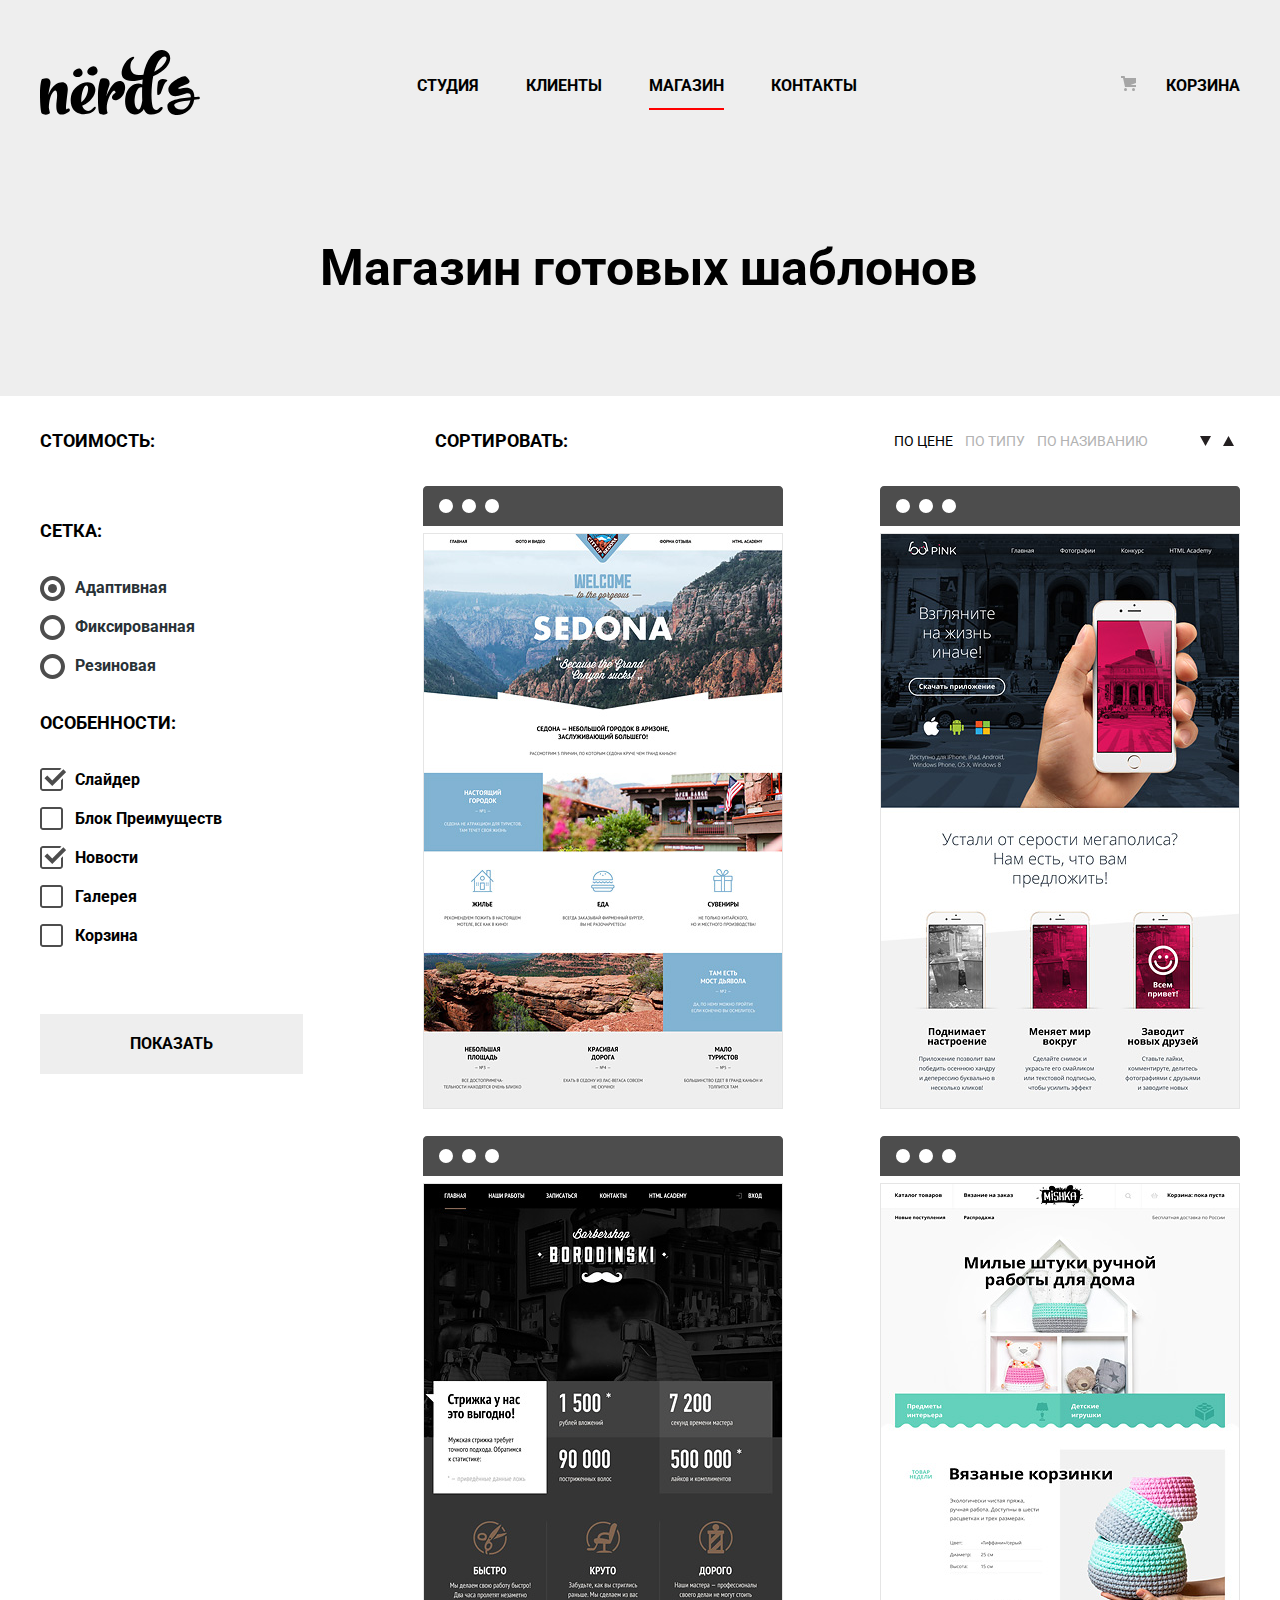
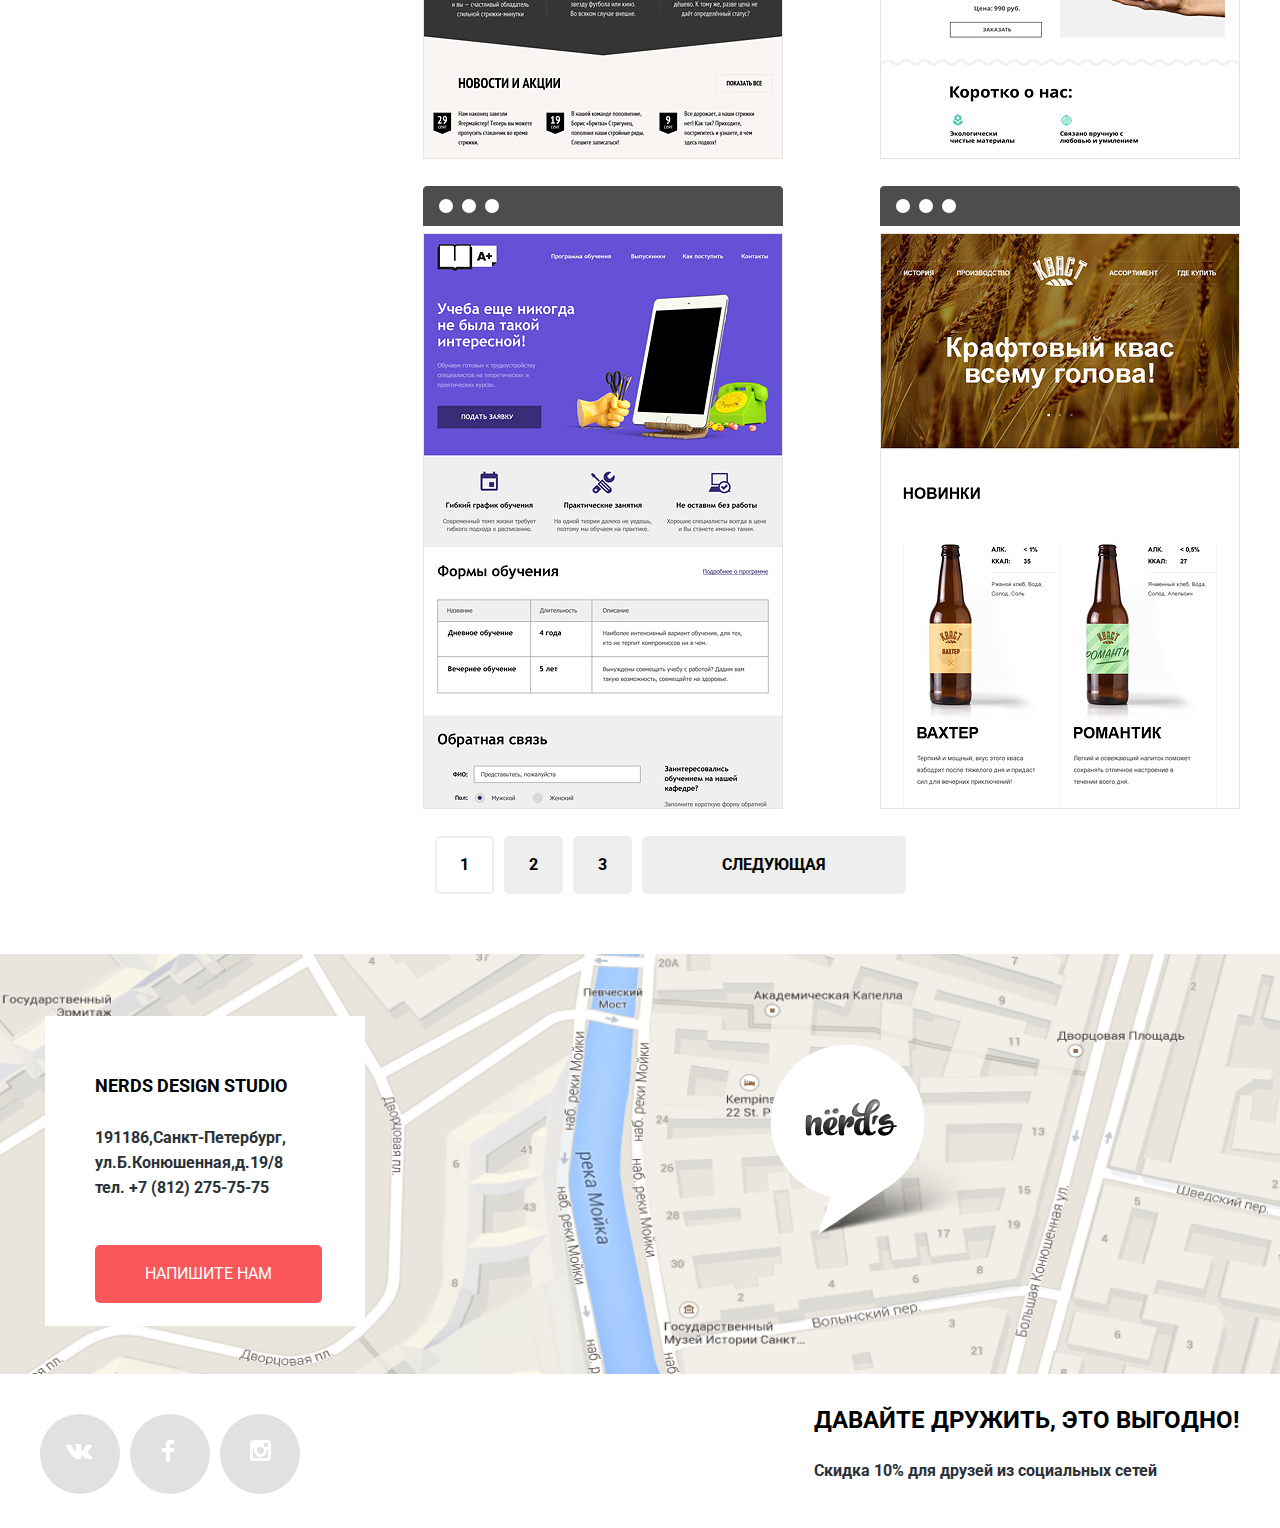
<file: catalog.html>
<!DOCTYPE html>
<html lang="ru">
<head>
	<meta charset="UTF-8">
	<title>Catalog</title>
	<link href="https://fonts.googleapis.com/css?family=Roboto:100,400,700&display=swap" rel="stylesheet">
	<link rel="stylesheet" href="css/style.css">
	<link rel="stylesheet" href="css/normalize.css">
</head>
<body>
	<header>
		<div class="container">
			<div class="flex-container">
				<div class="main-header-logo">
					<a href="#">
						<img src="img/svg/nerds-logo.svg" alt="Logo">
					</a>
				</div>
				<nav class="main-navigation">
					<ul class="site-navigation">
						<li>
							<a href="#">Студия</a>
						</li>
						<li>
						   <a href="#">Клиенты</a>	
						</li>
						<li class="active">
							<a href="#">Магазин</a>
						</li>
						<li>
							<a href="#">Контакты</a>
						</li>
					</ul>
				</nav>
				<div class="basket-btn">
					<a href="#">
						<img src="img/svg/cart-icon.svg" alt="cart">
						Корзина
					</a>
				</div>
			</div>
			<div class="catalog-description">
				<h1>Магазин готовых шаблонов</h1>
			</div>
		</div>
	</header>
	<main>
			<div class="container">
				<div class="splitting">
					<h5>Стоимость:</h5>
					<h5>Сортировать:</h5>
					<div class="splitting-value">
					<ul class="splitting-class">
						<li>
							<button type="button">По цене</button>
						</li>
						<li>
							<button type="button" class="second">По типу</button>
						</li>
						<li>
							<button type="button" class="second">По називанию</button>
						</li>
					</ul>
					<ul class="dir">
						<li>
							<button type="button">
								<span class="visually-hidden">bottom</span>
                      <svg xmlns="http://www.w3.org/2000/svg" width="11" height="10" viewBox="0 0 11 10"><path fill="#231F20" d="M5.5 10L0 0h11"/></svg>
                      </button>
						</li>
						<li>
							<button type="button" class="second-dir">
								<span class="visually-hidden">top</span>
                      <svg xmlns="http://www.w3.org/2000/svg" color="" width="11" height="10" viewBox="0 0 11 10"><path fill="#231F20" d="M5.5 0L0 10h11z"/></svg>
                      </button>
						</li>	
						</ul>
				   </div>
				</div>
			</div>
			<div class="container">
				<div class="catalog">
				 <div class="site-selection">
					<h5>Сетка:</h5>
					<ul class="radio-buttons">
						<li>
							<input class="radio-button-on" id="adap-radio-button" name="adap" type="radio" checked>
							<label for="adap-radio-button">Адаптивная</label>
						</li>
						<li>
							<input class="radio-button-off" id="fix-radio-button" name="adap" type="radio">
							<label for="fix-radio-button">Фиксированная</label>
						</li>
						<li>
							<input class="radio-button-off" id="rez-radio-button" name="adap" type="radio">
							<label for="rez-radio-button">Резиновая</label>
						</li>						
					</ul>
					<h5>Особенности:</h5>
					<ul class="checkbox-buttons">
						<li>
							<input class="checkbox-buttons"  type="checkbox" id="slaider-checkbox-button" name="slaider" checked>
							<label for="slaider-checkbox-button">Слайдер</label>
						</li>
						<li>
							<input class="checkbox-buttons"  type="checkbox" id="block-prei-checkbox-button" name="block-prei">
							<label for="block-prei-checkbox-button">Блок преимуществ</label>
						</li>
						<li>
							<input class="checkbox-buttons"  type="checkbox" id="newsb-checkbox-button" name="newsb" checked>
							<label for="newsb-checkbox-button">Новости</label>
						</li>
						<li>
							<input class="checkbox-buttons"  type="checkbox" id="galleryb-checkbox-button" name="galleryb">
							 <label for="galleryb-checkbox-button">Галерея</label>
						</li>
						<li>
							<input class="checkbox-buttons"  type="checkbox" id="basketb-checkbox-button" name="basketb">
							<label for="basketb-checkbox-button">Корзина</label>
						</li>
					 </ul>
					  <button class="show-button" type="button">Показать</button>			
			    </div>
			    <div class="type-sites">
                 <div class="sign-sites">
                 	<img src="img/svg/browser.svg">                				    	
						<div class="img-sites">
                    <img src="img/img-sedona.jpg.png" alt="Sedona">
                  </div>
                 <div class="price-site">
			    		<h5>Sedona</h5>
			    		<p>Информационный сайт <br>
			    		    для туристов</p>
			    		  <button> 9 990 руб.</button>
			    	</div>
                </div>
                 <div class="sign-sites">
                 	<img src="img/svg/browser.svg">
                <div class="img-sites">
                 <img src="img/img-pink.jpg.png" alt="Pink">
              </div>
                <div class="price-site">
			    		<h5>Pink</h5>
			    		<p>Информационный сайт <br>
			    		    для туристов</p>
			    		     <button> 9 990 руб.</button>
			    	</div>
              </div>
                 <div class="sign-sites">
                 	<img src="img/svg/browser.svg">
              <div class="img-sites">
                  <img src="img/img-barbershop.jpg.png" alt="Barbershop">
              </div>
              <div class="price-site">
			    		<h5>Barbershop</h5>
			    		<p>Информационный сайт <br>
			    		    для туристов</p>
			    		     <button> 9 990 руб.</button>
			    	</div>
              </div>
                 <div class="sign-sites">
                 	<img src="img/svg/browser.svg">
              <div class="img-sites">
                  <img src="img/img-mishka.jpg.png" alt="Mishka">
              </div>
                <div class="price-site">
			    		<h5>Mishka</h5>
			    		<p>Информационный сайт <br>
			    		    для туристов</p>
			    		     <button> 9 990 руб.</button>
			    	</div>
              </div>
                 <div class="sign-sites">
                 	<img src="img/svg/browser.svg">
              <div class="img-sites">
                  <img src="img/img-aplus.jpg.png" alt="Alpus">
              </div>
              <div class="price-site">
			    		<h5>A+</h5>
			    		<p>Информационный сайт <br>
			    		    для туристов</p>
			    		     <button> 9 990 руб.</button>
			    	</div>
              </div>
                 <div class="sign-sites">
                 	<img src="img/svg/browser.svg">
              <div class="img-sites">
                  <img src="img/img-kvast.png" alt="Kvast">
               </div>
               <div class="price-site">
			    		<h5>Кваст</h5>
			    		<p>Информационный сайт <br>
			    		    для туристов</p>
			    		     <button> 9 990 руб.</button>
			    	</div>
               </div>
                </div>
              </div>
              <div class="switch">
             <button class="first-switch">
                 <a href="#">1</a>
             </button>
             <button class="switches">
                 <a href="#">2</a>
             </button>
             <button class="switches">
                 <a href="#">3</a>
             </button>
             <button class="big-switch">
                 <a href="#">Следующая</a>
             </button>
         </div>
		     </div>
		  </div>
				<div class="adress">
					<div class="container-2">
					<div class="map">
						<img src="img/map.png" alt="map" width="1680" height="420">
					</div>
					</div>
					<div class="container">
						<div class="icon">
							<img src="img/map-marker.png" alt="map-marker">
						</div>
						<div class="white-back">
							<div class="adress-info">
						<h4>Nerds design studio</h4>
						<p>191186,Санкт-Петербург,<br>
    		   ул.Б.Конюшенная,д.19/8<br>
    		   тел. +7 (812) 275-75-75</p>
    		   <button class="write-me" type="button">Напишите нам</button>
    		   </div>
						</div>
					</div>
				</div>
	</main>
	<footer>
		<div class="container">
			<div class="main-footer">	
				<ul class="footer-social">
			<li>
				<a href="#" class="social-button">
				<span class="img-1">
					<img src="img/svg/vk-icon.svg" alt="VK">
				</span>
				</a>
			</li>
			<li>
				<a href="#" class="social-button">
				<span class="img-2">
				<img src="img/svg/fb-icon.svg" alt="Facebook">
			</span>
				</a>
			</li>
			<li>
				<a href="#" class="social-button">
				<span class="img-3">
					<img src="img/svg/insta-icon.svg" alt="Instagram">
				</span>
				</a>
			</li>
		</ul>
				<div class="discounts">
			<h3>Давайте дружить, это выгодно!</h3>
			<p>Скидка 10% для друзей из социальных сетей</p>
		</div>
			</div>
		</div>
		<div class="write-us">
			<div class="write-inside">
			<h3>Напишите нам</h3>
			<form class="write-us-flex" action="https://echo.htmlacademy.ru" method="get">
				<div class="input-flex w50">
					<label for="write-name">
						Ваше имя:
					</label>	
					<input class="text-input" type="text" placeholder="Имя Фамилия" id="write-name" name="name_input">	
				</div>
				<div class="input-flex w50">
					<label for="write-email">
						Ваш e-mail:
					</label>
					<input class="text-input" type="text" placeholder="email@example.com" id="write-email" name="email">
				</div>
				<div class="input-flex">
					<label class="">
						Текст письма:
					</label>
					<textarea placeholder="В свободной форме" id="write-text" cols="93" rows="4" name="big-text"></textarea>
					<button class="button-submit" type="submit">Отправить</button>
					<button class="close" type="button">Закрыть</button>
				</div>
			</form> 		
			</div>
		</div>
   <div class="overlay"></div>		
	</footer>
	<script>
		var linkAbout = document.querySelector(".write-me");
		var aboutPopup = document.querySelector(".write-us");
		var aboutClose = aboutPopup.querySelector(".close");
		var form = aboutPopup.querySelector("form");
		var name = aboutPopup.querySelector("[name=name_input]");
		var email = aboutPopup.querySelector("[name=email]");
		var textarea = aboutPopup.querySelector("[name=big-text]");
		var overlay = document.querySelector(".overlay");
		linkAbout.addEventListener("click", function(evt) {
			evt.preventDefault();
			aboutPopup.classList.add("write-us-open");
			overlay.classList.add("overlay-on");
		});
		aboutClose.addEventListener("click", function(evt) {
			evt.preventDefault();
			aboutPopup.classList.remove("write-us-open");
			overlay.classList.remove("overlay-on");
			aboutPopup.classList.remove("write-error");
		});
		window.addEventListener("keydown", function(evt) {
			if (evt.keyCode === 27) {
				evt.preventDefault();
				if (aboutPopup.classList.contains("write-us-open")) {
					aboutPopup.classList.remove("write-us-open");
					overlay.classList.remove("overlay-on");
					aboutPopup.classList.remove("write-error");
				}
			}
		});
		form.addEventListener("submit", function(evt) {
			if (!name.value && !email.value) {
				evt.preventDefault();
				aboutPopup.classList.remove("write-error");
				aboutPopup.offsetHeight = aboutPopup.offsetHeight;
				aboutPopup.classList.add("write-error");
			} 
		});
		overlay.addEventListener("click", function(evt) {
			aboutPopup.classList.remove("write-us-open");
			overlay.classList.remove("overlay-on");
			aboutPopup.classList.remove("write-error");
		})
	</script>
</body>
</html>
</file>
<file: css/style.css>
body {
	margin: 0;
	padding: 0;

	font-family: 'Roboto', Arial, sans-serif;
	font-size: 16px;
	line-height: 24px;
	font-weight: 700;
	color: #000000;
}

.container {
	max-width: 1200px;
	width: 100%;
	margin-left: auto;
	margin-right: auto;
	
	
	position: relative;
}

.main-navigation {
	display: flex;
	justify-content: space-around;
}

.site-navigation {
 display: flex;
 align-items: center;
 padding: 0; 
}

.site-navigation li a:hover,
.basket-btn a:hover {
	color: red;
}

.site-navigation li a:active,
.basket-btn a:active {
	color: #a6a6a6;
}

header .flex-container {
	display: flex;
	justify-content: space-between;
	align-items: center;
	padding-top: 50px;
}

.site-navigation li {
	margin-right: 47px;
}

.site-navigation li a{
 position: relative;
}

.site-navigation li.active a::before {
	content: "";
	width: 100%;
	height: 2px;
	background-color: red;
	position: absolute;
	left: 0;
	bottom: -15px;
}

.basket-btn img {
  margin-right: 26px;
}

li {
	text-decoration: none;
	text-transform: uppercase;
}

a {
	text-decoration: none;
	color: #000000;
}

.basket-btn a {
	color: #000000;
	text-transform: uppercase;

}

ul {
	list-style: none;
}

.slider-block {
	background-color: #eeeeee;
}

.more-info h1 {
	font-size: 55px;
	line-height: 55px;
	margin-top: 0;
	margin-bottom: 28px;
	padding: 0;
}

p {
	color: #283136;
	font-size: 16px;
	line-height: 24px;
	margin-bottom: 45px;
}

.more-info-btn {
	padding: 20px 55px;
	background-color: #fb565a;
	color: #ffffff;
	border: 0 solid #fb565a;
	border-radius: 5px;
	font-size: 16px;
	line-height: 18px;
	text-transform: uppercase;
}

.more-info-btn:hover {
	background-color: #e74246;
}

.more-info-btn:active {
	background-color: #d7373b;
	color: #e06366;
} 

header {
	background-color: #eeeeee;
}

.slider-block .flex-container {
	display: flex;
	align-items: center;
}

.orders {
	display: flex;
	justify-content: space-between;
	align-items: center;
	margin-top: 80px;
}

h3 {
	font-size: 24px;
	line-height: 30px;
	text-transform: uppercase;
}

.order p {
  font-size: 16px;
	line-height: 24px;
	color: #283136;
}

.order-btn-first {
	background-color: #fb565a;
	padding: 20px 40px;
	color: #ffffff;
	border: 0 solid #fb565a;
	border-radius: 5px;
	text-transform: uppercase;
}

.order-btn-first:hover {
	background-color: #e74246;
}

.order-btn-first:active {
	background-color: #d7373b;
	color: #e37376;
}

.order-btn-second {
	background-color: #00ca74;
	padding: 20px 40px;
	color: #ffffff;
	border: 0 solid #00ca74;
	border-radius: 5px;
	text-transform: uppercase;
}

.order-btn-second:hover {
background-color: #00bc6c;
}

.order-btn-second:active {
 background-color: #00aa62;
 color: #43c08b;	
}

.order-btn-three:hover {
	background-color: #eab534;
}

.order-btn-three:active {
	background-color: #e5a722;
	color: #edc265;
}

.order-btn-three {
	background-color: #efc84a;
	padding: 20px 40px;
	color: #ffffff;
	border: 0 solid #efc84a;
	border-radius: 5px;
	text-transform: uppercase;
}

.line {
	margin-top: 80px;
	margin-bottom: 80px;
}

.info-job {
	display: flex;
	justify-content: space-between;
}

h2 {
	color: #000000;
	font-size: 45px;
	line-height: 45px;
}

.develop p {
	font-size: 16px;
	line-height: 24px;
	color: #283136;
}

.develop h4 {
	text-transform: uppercase;
	font-size: 16px;
	line-height: 24px;
	color: #000000;
	margin-top: 0;
}

.info-site li {
	text-transform: none;
	margin-bottom: 35px;
}



.info-site p {
	margin-bottom: 0;
	margin-top: 0;
}

ul.info-site {
	padding: 0;
	margin: 0;
}

ul.info-site li::before {
	position: absolute;
	left: 0px;
	top: 10px; 
	content: "";
  width: 25px;
  height: 2px;
  background-color: red;
}

ul.info-site li {
 position: relative;
 padding-left: 40px;
}

.info-procent {
	display: flex;
	justify-content: space-between;
	padding: 0;
}

.info-procent li {
 font-size: 45px;
 line-height: 10px;
 margin-top: 53px;
 margin-bottom: 28px;
}

.interest-info h4 {
	font-size: 16px;
	line-height: 24px;
	text-transform: uppercase;
	margin-bottom: 0px;
}

.info-procent li:nth-child(1),
.info-procent li:nth-child(2) {F;
	margin-right: 28px;
}

.info-procent p {
	font-size: 16px;
	line-height: 18px;
	text-transform: none;
	margin-top: 30px;
}

.line-2 {
	margin-top: 80px;
	margin-bottom: 46px;
}

.partners{
	display: flex;
	justify-content: space-around;
	flex-wrap: wrap;
}

.line-3 {
	margin-top: 45px;
	margin-bottom: 80px;
}


.white-back {
	width: 320px;
	height: 310px;
  order: 2;
  background-color: #ffffff;

	display: block;
  
  position: absolute;
  left: 5px;
  bottom: 55px;
}

.adress-info {
	margin: 55px 40px 50px 50px;
}


.write-me {
	padding: 20px 50px;
	background-color: #fb565a;
	border: 0 solid #fb565a;
	border-radius: 5px;
	color: #ffffff;
	text-transform: uppercase;
}

.adress-info h4 {
  font-size: 18px;
  line-height: 30px;
  text-transform: uppercase;

}

.adress-info p {
 font-size: 16px;
 line-height: 25px;

}

.icon {
	position: absolute;
	left: 730px;
	bottom: 140px;
}

.container-2 {
	max-width: 1680px;
	width: 100%;
	margin-left: auto;
	margin-right: auto;
	position: relative;
}

.main-footer {
	display: flex;
	justify-content: space-between;
	align-items: center;
}



.footer-social {
	width: 260px;
	display: flex;
	justify-content: space-between;
	padding: 0;
	margin: 0;
}

.footer-social a:hover {
	background-color: #e74246;
}

.footer-social a:active {
	background-color: #d7373b;
	color: #e37376;
}

.discounts {
	margin-left: 140px;
}

.footer-social>li>a {
  width: 80px;
  height: 80px;
  display: flex;
  justify-content: space-between;
  align-items: center;
  border: 0 solid #ffffff;
  border-radius: 50%;
  background-color: #e1e1e1;
}

.img-1 {
  margin-left: 26px;
}

.img-2 {
 margin-left: 32px;
}

.img-3 {
	margin-left: 30px;
}



.catalog-description {
	width: 100%;
	height: 240px;
	background-color: #eeeeee;
	font-size: 25px;
   line-height: 55px
   flex-wrap: nowrap;
}

h1 {
	margin: 0;
	padding-top: 100px;
	padding-left: 280px;
}

h5 {
	text-transform: uppercase;
	font-size: 18px;
	line-height: 30px;
}

.splitting-class>li>button {
  text-transform: uppercase;
  font-size: 14px;
  line-height: 18px;
  border: 0 solid #ffffff;
  background-color: #ffffff; 
}

.splitting-class li button:visited {
	color: #000000;
}

.splitting-class li button:hover {
	color: #666666;
}

.splitting-class li button:active {
	color: #000000;
}

.splitting {
	display: flex;
	justify-content: space-between;
	align-items: center;
}

.splitting-class {
	display: flex;
	justify-content: space-between;
	align-items: center;
}

.second {
	color: #b2b2b2;
}

.visually-hidden {
	display: none;
}

.dir li>button{
	border: 0 solid #ffffff;
   background-color: #ffffff;
}

.dir {
	display: flex;
	justify-content: space-between;
	align-items: center;
}

.site-selection .show-button:hover {
	background-color: #dfdfdf;
}

.site-selection .show-button:active {
	background-color: #d5d5d5;
	color: #959595;
}

.splitting-value {
	display: flex;
	justify-content: space-around;
}

.radio-buttons label {
	text-transform: capitalize;
	font-size: 16px;
	line-height: 20px;
	color: #283136;
}

ul.radio-buttons {
	padding-left: 0;
}

.catalog .checkbox-buttons li input[type="checkbox"] {
	display: none;
}

.catalog .checkbox-buttons li {
	position: relative;
	padding-left: 35px;
   margin-bottom: 15px;
}

.catalog .checkbox-buttons li input[type="checkbox"]:checked + label::before {
	background-image: url(../img/svg/checkbox-on.svg);
}

.checkbox-buttons li input[type="checkbox"] + label::before {
 content: "";
 background-image: url(../img/svg/checkbox-off.svg);
 width: 26px;
 height: 23px;
 position: absolute;
 left: 0;
 background-repeat: no-repeat;
}

.checkbox-buttons label {
 text-transform: capitalize;
 font-size: 16px;
 line-height: 20px;
}

.checkbox-buttons {
	padding-left: 0;
}

.show-button {
	font-size: 16px;
	line-height: 20px;
	font-weight: bold;
	background-color: #eeeeee;
	border: 0 solid #eeeeee;
	text-transform: uppercase;
   padding: 20px 90px;
   margin-top: 50px;
}

.catalog {
	display: flex;
}

.catalog .radio-buttons li input[type="radio"] {
 display: none;
}

 .catalog .radio-buttons li {
 position: relative;
 padding-left: 35px;
 margin-bottom: 15px;
}

.catalog .radio-buttons li input[type="radio"] + label::before {
 content:"";
 background-image: url(../img/svg/radio-off.svg);
 width: 25px;
 height: 25px;
 position: absolute;
 left: 0;
}

.catalog .radio-buttons li input[type="radio"]:checked + label::before {
 background-image: url(../img/svg/radio-on.svg);
}


.type-sites {
	height: 1950px;
 margin-left: 120px;
 display: flex;
 justify-content: space-between;
 flex-wrap: wrap;	
}

.switch {
	display: flex;
	justify-content: center;
	align-items: center;
}

.switch .first-switch:hover {
	background-color: #dfdfdf;
}

.switch .first-switch:active {
	background-color: #d5d5d5;
	color: #959595;
}

.switch .switches:hover {
	background-color: #dfdfdf;
}

.switch .switches:active {
	background-color: #d5d5d5;
	color: #959595
}

.switch .big-switch:hover {
	background-color: #dfdfdf
}

.switch .big-switch:active {
  background-color: #d5d5d5;
	color: #959595
}

.switches {
	display: flex;
	justify-content: space-between;	
	background-color: #eeeeee;
	color: #000000;
	padding: 20px 25px;
	border: 0 solid #eeeeee;
	border-radius: 5px;
	font-weight: 700;
	margin-right: 10px;
	margin-bottom: 60px;
}

.big-switch {
	background-color: #eeeeee;
	color: #000000;
	padding: 20px 80px;
	border: 0 solid #eeeeee;
	border-radius: 5px;
	text-transform: uppercase;
	font-weight: 700;
	font-size: 16px;
	line-height: 18px;
	margin-bottom: 60px;
}

.first-switch{
	border: 2px solid #eeeeee;
	background-color: #ffffff;
   border-radius: 5px;
   padding: 18px 23px;
   font-weight: 700;
   margin-right: 10px;
   margin-left: 60px;
   margin-bottom: 60px;
}

.price-site {
  width: 360px;
  height: 240px;
  order: 2;
  background-color: #eeeeee;
  display: none;  
  position: relative;
  bottom: 260px;
  padding-top: 15px;
}

.type-sites .img-sites:hover + .price-site {
	display: block;
}

.price-site h5 {
	text-align: center;
}

.price-site p {
	font-size: 16px;
	line-height: 18px;
	font-weight: 100px;
	color: #666666;
   text-align: center;
}

.price-site button {
	font-size: 16px;
	line-height: 18px;
	font-weight: medium;
	text-transform: uppercase;
	background-color: #fb565a;
	border: 0 solid #fb565a;
	border-radius: 5px;
	color: #ffffff;
	padding: 20px 60px;
	margin-left: 80px;
	margin-bottom: 40px;
}

.price-site button:hover {
	background-color: #e74246;
}

.price-site button:active {
	background-color: #d7373b;
}

.sign-sites {
	position: relative;
	height: 575px;
}

@keyframes bounce {
	0% {
		transform: translateY(2000px);
	}
	70% {
		transform: translateY(-30px);
	}
	90% {
		transform: translateY(10px);
	}
	100% {
		transform: translateY(0);
	}
}

.overlay {
	position: fixed;
	display: none;
	top: 0;
	left: 0;
	height: 100%;
	width: 100%;
	z-index: 1;
	background-color: rgba(0,0,0,0.5);
}

.overlay-on {
	display: block;
}

@keyframes shake {
	0%,
	100% {
		transform: translateX(0);
	}
	20%,
	40%,
	60%,
	80% {
		transform: translateX(-10px);
	}
	10%,
	30%,
	50%,
	70%,
	90% {
		transform: translateX(10px);
	}
}

.write-us {
	display: none;
	position: fixed;
	width: 960px;

	background-color: #fff;
	bottom: 180px;
	left: 50%;
	margin-left: -500px;
	box-shadow: 0 30px 50px rgba(0,0,0,0.7);
	z-index: 1000;
}

.write-us-open {
	display: block;
	animation: bounce 0.5s;
}
.write-error {
	animation: shake 0.6s;
}

.write-inside {
	padding-bottom: 80px;
	padding-top: 20px;
	padding-left: 100px;
	padding-right: 100px;
}

.close {
	position: absolute;
	top: 40px;
	right: 100px;
	width: 20px;
	height: 20px;
	background-color: transparent;
	font-size: 0;
	border: none;
	cursor: pointer;
}

.write-us-flex {
	display: flex;
	justify-content: space-between;
	flex-wrap: wrap;
}

.input-flex:nth-child(3) {
	margin-top: 30px;
	width: 100%;
}

.text-input {
	width: 100%;
	margin-right: 20px;
}

.input-flex label {
	display: block;
	margin-bottom: 5px;
	font-weight: bold;
}

.input-flex input {
	display: block;
	margin-bottom: 5px;
	font-weight: bold;
}

.input-flex.w50 {
	width: 48%;
}

.button-submit {
	padding: 10px 15px;
	border: none;
	width: 260px;
	height: 45px;
	border-radius: 3px;
	background-color: #fb565a;
	color: #fff;
	text-transform: uppercase;
}

.close::before,
.close::after {
	position: absolute;
	content: "";
	left: 0;
	width: 25px;
	height: 4px;
	background-color: #fecccd;
}

.close::before {
	transform: rotate(45deg);
}

.close::after {
	transform: rotate(-45deg);
}

.close:hover::before,
.close:hover::after {
	background-color: red;
}

.write-us textarea {
	resize: none;
	margin-bottom: 40px;
}

.write-us input,
.write-us textarea {
	padding: 5px 10px;
	font: inherit;
	background-color: transparent;
	border: 2px solid #d7dcde;
}

.write-us input:hover {
	border-color: #b4b9bb;
}

.write-us input:focus {
	border-color: #000;
}

.write-us input:invalid {
	color: #e74246;
   border-color: #e74246;
}

.htmlacademy .htmlacademy-logo img {
	opacity: 0.6;
}

.htmlacademy .htmlacademy-logo img:hover,
.htmlacademy .htmlacademy-logo img:focus {
	opacity: 1;
}

.htmlacademy .htmlacademy-logo img:active {
	opacity: 0.1;
}


.borodinski .borodinski-logo img {
	opacity: 0.6;
}

.borodinski .borodinski-logo img:hover,
.borodinski .borodinski-logo img:focus {
	opacity: 1;
}

.borodinski .borodinski-logo img:active {
	opacity: 0.1;
}

.pink .pink-logo img {
	opacity: 0.6;
}

.pink .pink-logo img:hover,
.pink .pink-logo img:focus {
	opacity: 1;
}

.pink .pink-logo img:active {
	opacity: 0.1;
}

.mishka .mishka-logo img {
	opacity: 0.6;
}

.mishka .mishka-logo img:hover,
.mishka .mishka-logo img:focus {
	opacity: 1;
}

.mishka .mishka-logo img:active {
	opacity: 0.1;
}

.main-header-logo a img:hover,
.main-header-logo a img:focus {
  opacity: 0.8;
}
.main-header-logo a img:active {
	opacity: 0.2;
}

.div-mark {
	display: flex;
	flex-wrap: nowrap;
}
</file>
